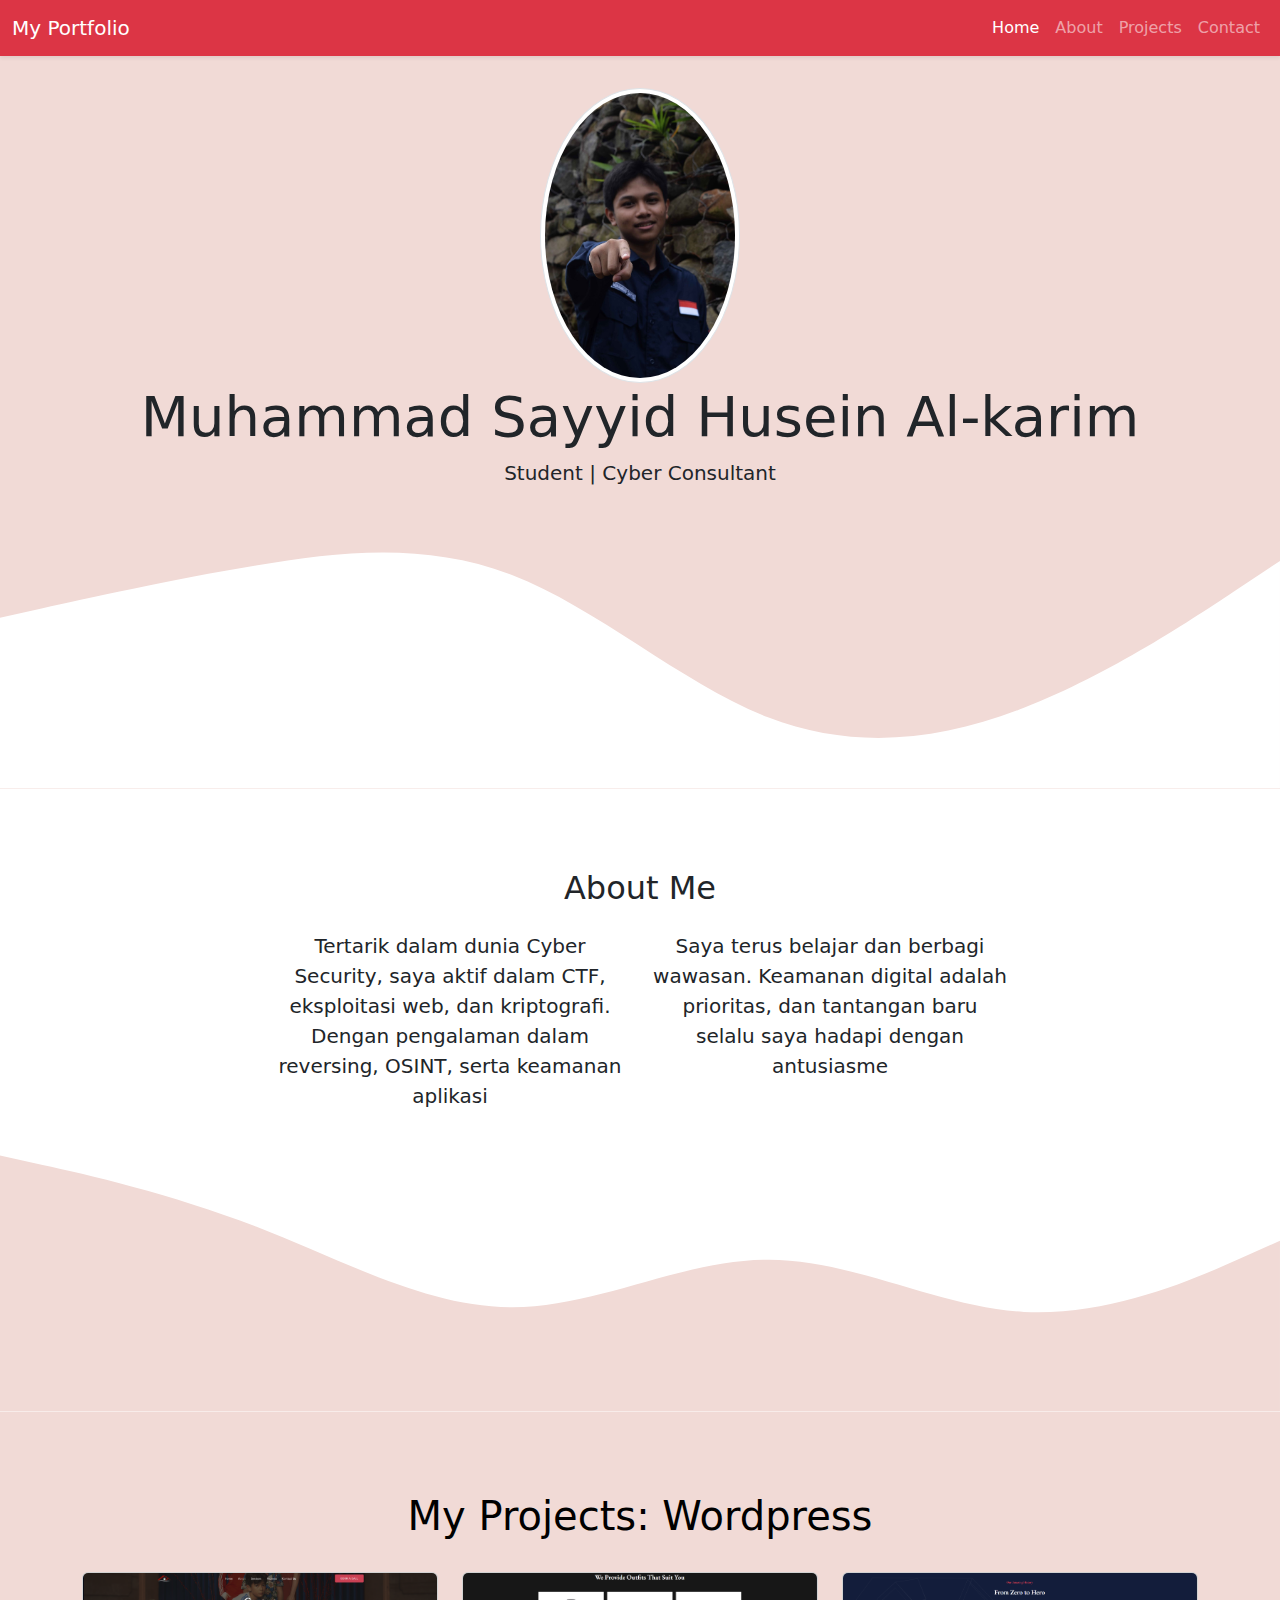
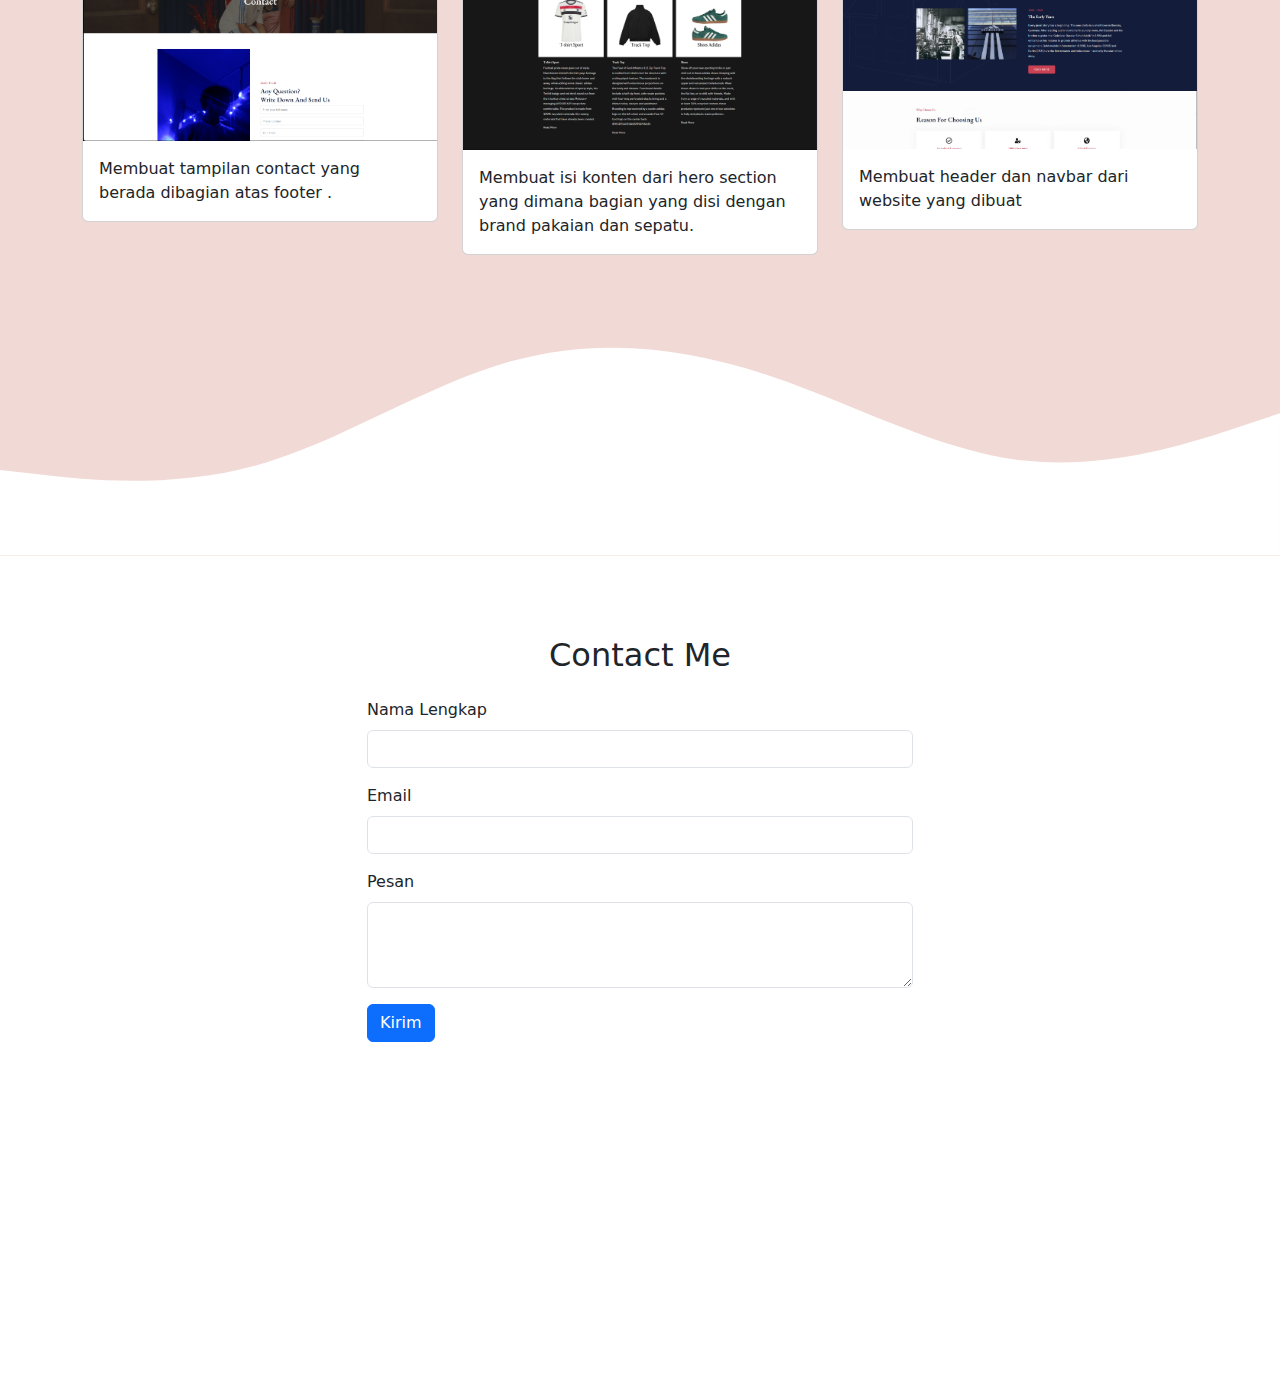
<file: Navbar/index.html>
<!doctype html>
<html lang="en">

<head>
    <meta charset="utf-8">
    <meta name="viewport" content="width=device-width, initial-scale=1">
    <title>My Portfolio</title>

    <!-- Bootstrap CSS -->
    <link href="https://cdn.jsdelivr.net/npm/bootstrap@5.3.3/dist/css/bootstrap.min.css" rel="stylesheet"
        integrity="sha384-QWTKZyjpPEjISv5WaRU9OFeRpok6YctnYmDr5pNlyT2bRjXh0JMhjY6hW+ALEwIH" crossorigin="anonymous">

    <!-- My CSS -->
    <link rel="stylesheet" href="style.css">
</head>

<body id="Home">
    <!-- Navbar -->
    <nav class="navbar navbar-expand-lg navbar-dark bg-danger shadow-sm">
        <div class="container-fluid">
            <a class="navbar-brand" href="#">My Portfolio</a>
            <button class="navbar-toggler" type="button" data-bs-toggle="collapse" data-bs-target="#navbarNav"
                aria-controls="navbarNav" aria-expanded="false" aria-label="Toggle navigation">
                <span class="navbar-toggler-icon"></span>
            </button>
            <div class="collapse navbar-collapse" id="navbarNav">
                <ul class="navbar-nav ms-auto">
                    <li class="nav-item">
                        <a class="nav-link active" aria-current="page" href="#Home">Home</a>
                    </li>
                    <li class="nav-item">
                        <a class="nav-link" href="#about">About</a>
                    </li>
                    <li class="nav-item">
                        <a class="nav-link" href="#projects">Projects</a>
                    </li>
                    <li class="nav-item">
                        <a class="nav-link" href="#contact">Contact</a>
                    </li>
                </ul>
            </div>
        </div>
    </nav>
    <!-- Akhir Navbar -->

    <!-- Jumbotron -->
    <section class="jumbotron text-center">
        <img src="i.jpg" alt="Sayyid" width="200" class="rounded-circle img-thumbnail" />
        <h1 class="display-4">Muhammad Sayyid Husein Al-karim</h1>
        <p class="lead">Student | Cyber Consultant</p>
        <svg xmlns="http://www.w3.org/2000/svg" viewBox="0 0 1440 320">
            <path fill="#ffffff" fill-opacity="1"
                d="M0,128L48,117.3C96,107,192,85,288,69.3C384,53,480,43,576,80C672,117,768,203,864,240C960,277,1056,267,1152,229.3C1248,192,1344,128,1392,96L1440,64L1440,320L1392,320C1344,320,1248,320,1152,320C1056,320,960,320,864,320C768,320,672,320,576,320C480,320,384,320,288,320C192,320,96,320,48,320L0,320Z">
            </path>
        </svg>
    </section>
    <!-- Akhir Jumbotron -->

    <!-- About -->
    <section id="about">
        <div class="container">
            <div class="row text-center mb-3">
                <div class="col">
                    <h2>About Me</h2>
                </div>
            </div>
            <div class="row justify-content-center fs-5 text-center">
                <div class="col-md-4">
                    <p>Tertarik dalam dunia Cyber Security, saya aktif dalam CTF, eksploitasi web, dan kriptografi.
                        Dengan pengalaman dalam reversing, OSINT, serta keamanan aplikasi</p>
                </div>
                <div class="col-md-4">
                    <p>Saya terus belajar dan
                        berbagi wawasan. Keamanan digital adalah prioritas, dan tantangan baru selalu saya hadapi dengan
                        antusiasme</p>
                </div>
            </div>
        </div>
        <svg xmlns="http://www.w3.org/2000/svg" viewBox="0 0 1440 320">
            <path fill="#f1dad6" fill-opacity="1"
                d="M0,32L48,42.7C96,53,192,75,288,112C384,149,480,203,576,202.7C672,203,768,149,864,149.3C960,149,1056,203,1152,208C1248,213,1344,171,1392,149.3L1440,128L1440,320L1392,320C1344,320,1248,320,1152,320C1056,320,960,320,864,320C768,320,672,320,576,320C480,320,384,320,288,320C192,320,96,320,48,320L0,320Z">
            </path>
        </svg>
    </section>
    <!-- Akhir About -->

    <!-- Projects -->
    <section id="projects">
        <div class="container">
            <div class="row text-center mb-4">
                <div class="col">
                    <h1 style="color: rgb(0, 0, 0);">My Projects: Wordpress</h1>

                </div>
            </div>
            <div class="row">
                <div class="col-md-4 mb-3">
                    <div class="card">
                        <img src="1.png" class="card-img-top" alt="Project 1">
                        <div class="card-body">
                            <p class="card-text">Membuat tampilan contact yang berada dibagian atas footer .</p>
                        </div>
                    </div>
                </div>
                <div class="col-md-4 mb-3">
                    <div class="card">
                        <img src="2.png" class="card-img-top" alt="Project 1">
                        <div class="card-body">
                            <p class="card-text">Membuat isi konten dari hero section yang dimana bagian yang disi
                                dengan
                                brand pakaian dan sepatu.</p>
                        </div>
                    </div>
                </div>
                <div class="col-md-4 mb-3">
                    <div class="card">
                        <img src="3.png" class="card-img-top" alt="Project 1">
                        <div class="card-body">
                            <p class="card-text">Membuat header dan navbar dari website yang dibuat</p>
                        </div>
                    </div>
                </div>
            </div>
        </div>
        <svg xmlns="http://www.w3.org/2000/svg" viewBox="0 0 1440 320">
            <path fill="#ffffff" fill-opacity="1"
                d="M0,224L48,229.3C96,235,192,245,288,218.7C384,192,480,128,576,101.3C672,75,768,85,864,117.3C960,149,1056,203,1152,213.3C1248,224,1344,192,1392,176L1440,160L1440,320L1392,320C1344,320,1248,320,1152,320C1056,320,960,320,864,320C768,320,672,320,576,320C480,320,384,320,288,320C192,320,96,320,48,320L0,320Z">
            </path>
        </svg>
    </section>
    <!-- Akhir Projects -->

    <!-- Contact -->
    <section id="contact">
        <div class="container">
            <div class="row text-center mb-3">
                <div class="col">
                    <h2>Contact Me</h2>
                </div>
            </div>
            <div class="row justify-content-center">
                <div class="col-md-6">
                    <form>
                        <div class="mb-3">
                            <label for="name" class="form-label">Nama Lengkap</label>
                            <input type="text" class="form-control" id="name" aria-describedby="name">
                        </div>
                        <div class="mb-3">
                            <label for="email" class="form-label">Email</label>
                            <input type="email" class="form-control" id="email" aria-describedby="email">
                        </div>
                        <div class="mb-3">
                            <label for="pesan" class="form-label">Pesan</label>
                            <textarea class="form-control" id="pesan" rows="3"></textarea>
                        </div>
                        <button type="submit" class="btn btn-primary">Kirim</button>
                    </form>
                </div>
            </div>
        </div>
    </section>
    <!-- Akhir Contact -->

    <script src="https://cdn.jsdelivr.net/npm/bootstrap@5.3.3/dist/js/bootstrap.bundle.min.js"
        integrity="sha384-YvpcrYf0tY3lHB60NNkmXc5s9fDVZLESaAA55NDzOxhy9GkcIdslK1eN7N6jIeHz"
        crossorigin="anonymous"></script>
</body>

</html>
</file>
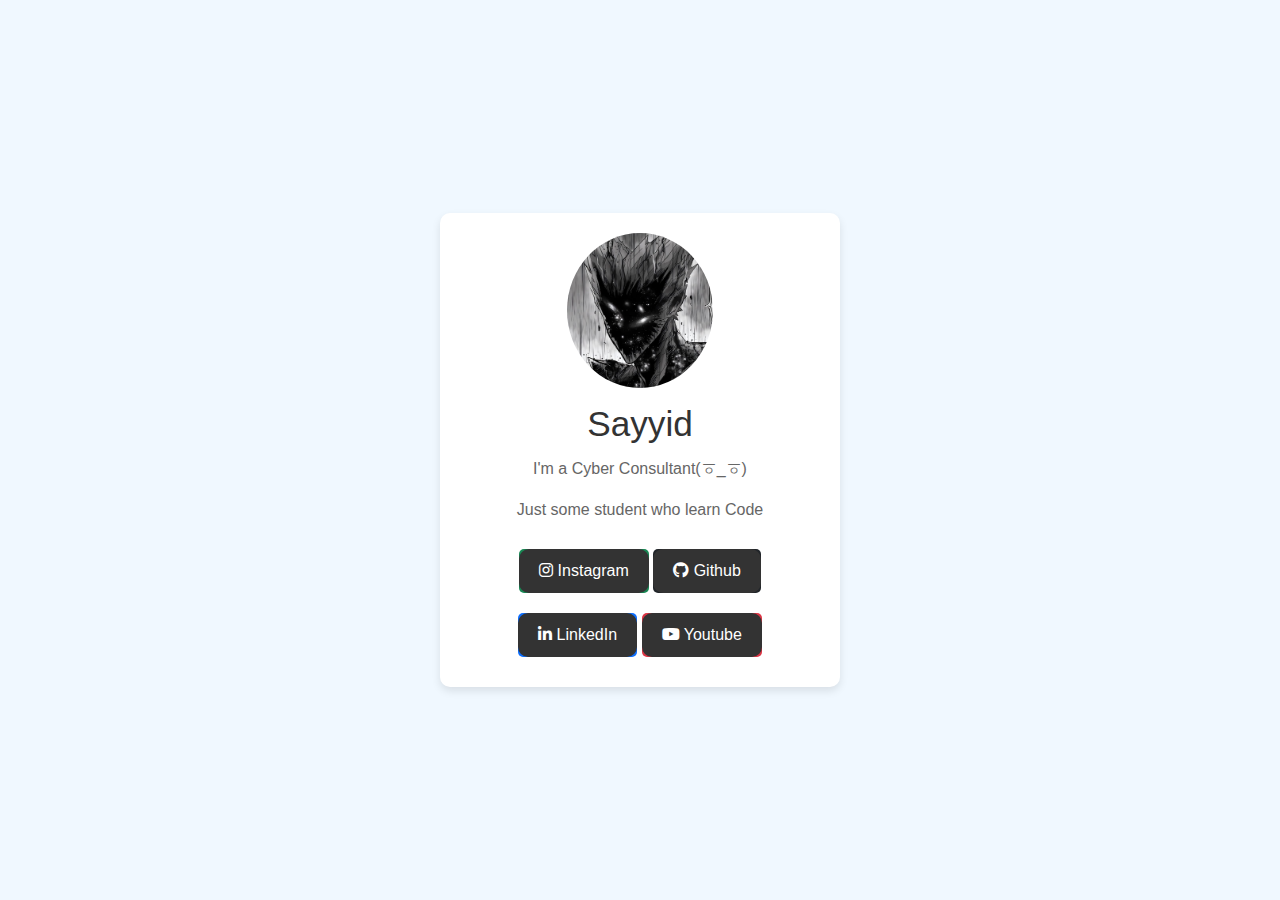
<file: Three Link/index.html>
<!DOCTYPE html>
<html>

<head>
    <title>Biodata</title>
    <link rel="stylesheet" type="text/css" href="style.css">
    <link href="https://cdn.jsdelivr.net/npm/bootstrap@5.3.0-alpha1/dist/css/bootstrap.min.css" rel="stylesheet">

    <link href="style.css" rel="stylesheet">

    <link href="https://cdnjs.cloudflare.com/ajax/libs/font-awesome/6.7.2/css/all.min.css" rel="stylesheet">
</head>

<body>
    <div class="container">
        
        <img src="𝘾𝙤𝙨𝙢𝙞𝙘 𝙂𝙖𝙧𝙤𝙪.jfif" alt="Foto Profil" style="height: 155px;">
        <h1>Sayyid</h1>
        <p>I'm a Cyber Consultant(ㆆ_ㆆ)</p>
        <p>Just some student who learn Code</p>
        
        <a href="https://www.instagram.com" class="btn btn-success">
            <i class="fab fa-instagram"></i> Instagram
        </a>
        <a href="https://github.com/SayHub-GIT" class="btn btn-dark">
            <i class="fa-brands fa-github"></i> Github
        </a>
        <a href="https://linkedin.com" class="btn btn-primary">
            <i class="fab fa-linkedin-in"></i> LinkedIn
        </a>
        <a href="https://youtube.com" class="btn btn-danger">
            <i class="fab fa-youtube"></i> Youtube
        </a>

    </div>
</body>

</html>
</file>
<file: Navbar/style.css>
body {
    min-height: 3000px;
}

.jumbotron {
    padding-top: 2rem;
    background-color: #f1dad6;
}

#projects {
    background-color: #f1dad6;
}

section {
    padding-top: 5rem
}
</file>
<file: Three Link/style.css>
/* style.css */
body {
    font-family: 'Arial', sans-serif;
    background-color: #f0f8ff;
    margin: 0;
    padding: 0;
    display: flex;
    justify-content: center;
    align-items: center;
    height: 100vh;
}

.container {
    background-color: #fff;
    border-radius: 10px;
    box-shadow: 0 4px 8px rgba(0, 0, 0, 0.1);
    padding: 20px;
    max-width: 400px;
    text-align: center;
    transition: transform 0.3s ease;
}

.container:hover {
    transform: scale(1.05);
}

h1 {
    font-size: 2.2em;
    font-family: 'Gill Sans', 'Gill Sans MT', Calibri, 'Trebuchet MS', sans-serif;
    color: #333;
    margin-bottom: 10px;
}

img {
    border-radius: 50%;
    margin-bottom: 15px;
    transition: box-shadow 0.3s ease;
}

img:hover {
    box-shadow: 0 0 15px rgba(0, 0, 0, 0.3);
}

.info {
    text-align: left;
}

h2 {
    color: #555;
    font-size: 1.5em;
    margin-bottom: 10px;
}

p {
    font-size: 1em;
    color: #666;
    line-height: 1.6;
}




  
  /* button */
  .btn {
    margin: 25px;
    padding: 10px 35px;
    border: none;
    outline: none;
    color: #FFF;
    cursor: pointer;
    position: relative;
    z-index: 0;
    border-radius: 12px;
    display: inline-block;
    padding: 10px 20px;
    margin: 10px 0;
    border-radius: 5px;
    color: white;
    text-decoration: none;
  }
  .btn::after {
    content: "";
    z-index: -1;
    position: absolute;
    width: 100%;
    height: 100%;
    background-color: #333;
    left: 0;
    top: 0;
    border-radius: 10px;
  }
  /* glow */
  .btn::before {
    content: "";
    background: linear-gradient(
      45deg,
      #FF0000, #FF7300, #FFFB00, #48FF00,
      #00FFD5, #002BFF, #FF00C8, #FF0000
    );
    position: absolute;
    top: -2px;
    left: -2px;
    background-size: 600%;
    z-index: -1;
    width: calc(100% + 4px);
    height:  calc(100% + 4px);
    filter: blur(8px);
    animation: glowing 20s linear infinite;
    transition: opacity .3s ease-in-out;
    border-radius: 10px;
    opacity: 0;
  }
  
  @keyframes glowing {
    0% {background-position: 0 0;}
    50% {background-position: 400% 0;}
    100% {background-position: 0 0;}
  }
  
  /* hover */
  .btn:hover::before {
    opacity: 1;
  }
  
  .btn:active:after {
    background: transparent;
  }
  
  .btn:active {
    color: #000;
    font-weight: bold;
  }
</file>
